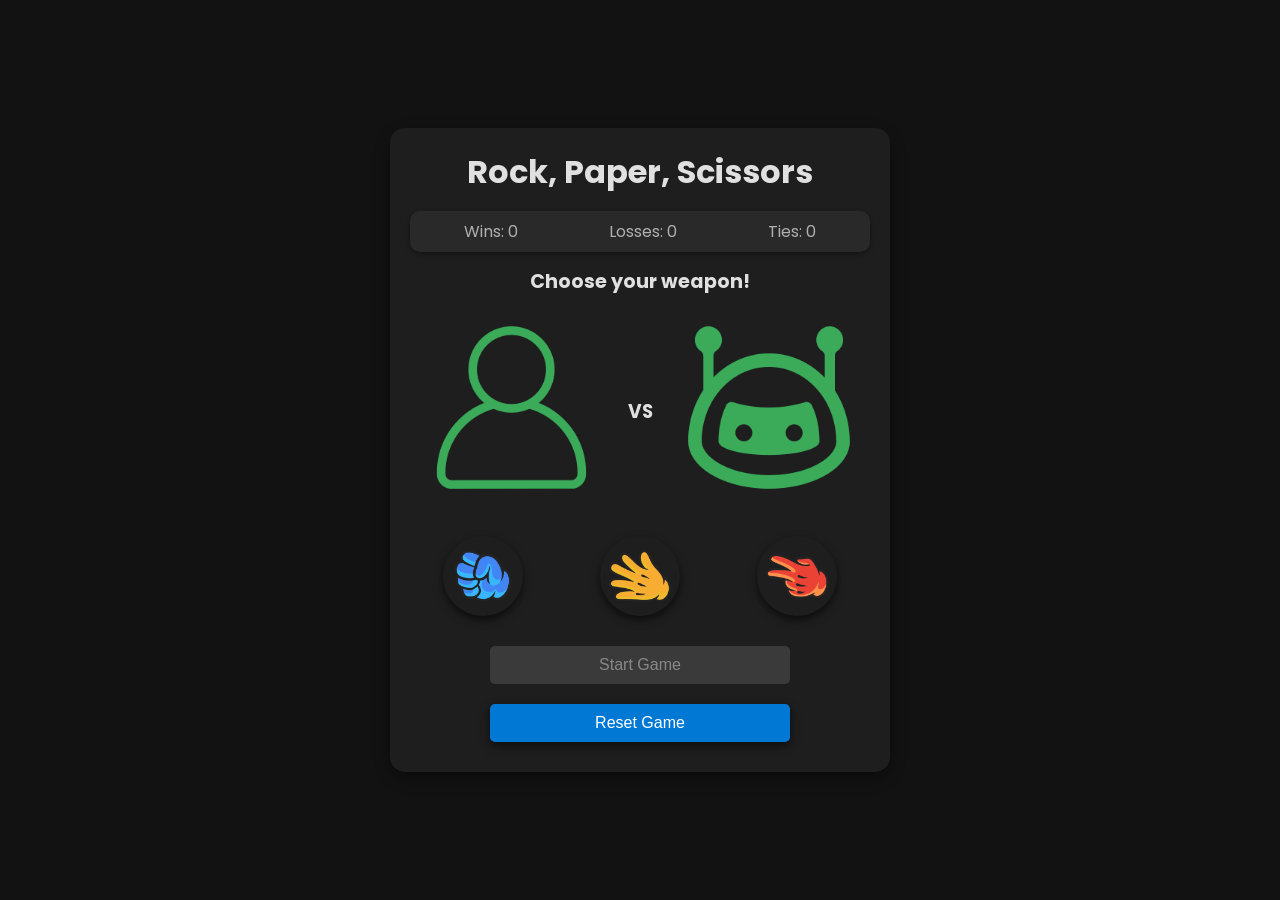
<file: Project/index.html>
<!DOCTYPE html>
<html lang="en">
<head>
    <meta charset="UTF-8">
    <meta name="viewport" content="width=device-width, initial-scale=1.0">
    <title>Rock Paper Scissors Game</title>
    <link rel="stylesheet" href="styles.css">
    <link href="https://fonts.googleapis.com/css2?family=Poppins:wght@300;500;700&display=swap" rel="stylesheet">
</head>
<body>
    <div class="game-container">
        <h1>Rock, Paper, Scissors</h1>
        
        <!-- Scoreboard -->
        <div class="scoreboard">
            <p>Wins: <span id="wins">0</span></p>
            <p>Losses: <span id="losses">0</span></p>
            <p>Ties: <span id="ties">0</span></p>
        </div>

        <!-- Display Choices with Circles -->
        <div class="game-result">
            <h2 id="result">Choose your weapon!</h2>
            <div class="weapon-used-container">
                <div class="userChoice" id="userChoice">
                    <img src="./assets/images/icon-user.png" alt="user" class="choice--img">
                </div>
                <h3>VS</h3>
                <div class="computerChoice" id="computerChoice">
                    <img src="./assets/images/icon-computer.png" alt="computer" class="choice--img">
                </div>
            </div>
        </div>

        <!-- User's Choice -->
        <div class="choices">
            <div class="choice" id="rock">
                <img src="./assets/images/icon-rock.png" alt="Rock" class="choice--img">
            </div>
            <div class="choice" id="paper">
                <img src="./assets/images/icon-paper.png" alt="Paper" class="choice--img">
            </div>
            <div class="choice" id="scissors">
                <img src="./assets/images/icon-scissors.png" alt="Scissors" class="choice--img">
            </div>
        </div>

        <!-- Start Button -->
        <button id="startButton" disabled>Start Game</button>
        <button id="resetButton">Reset Game</button>
    </div>

    <script src="app.js"></script>
</body>
</html>
</file>
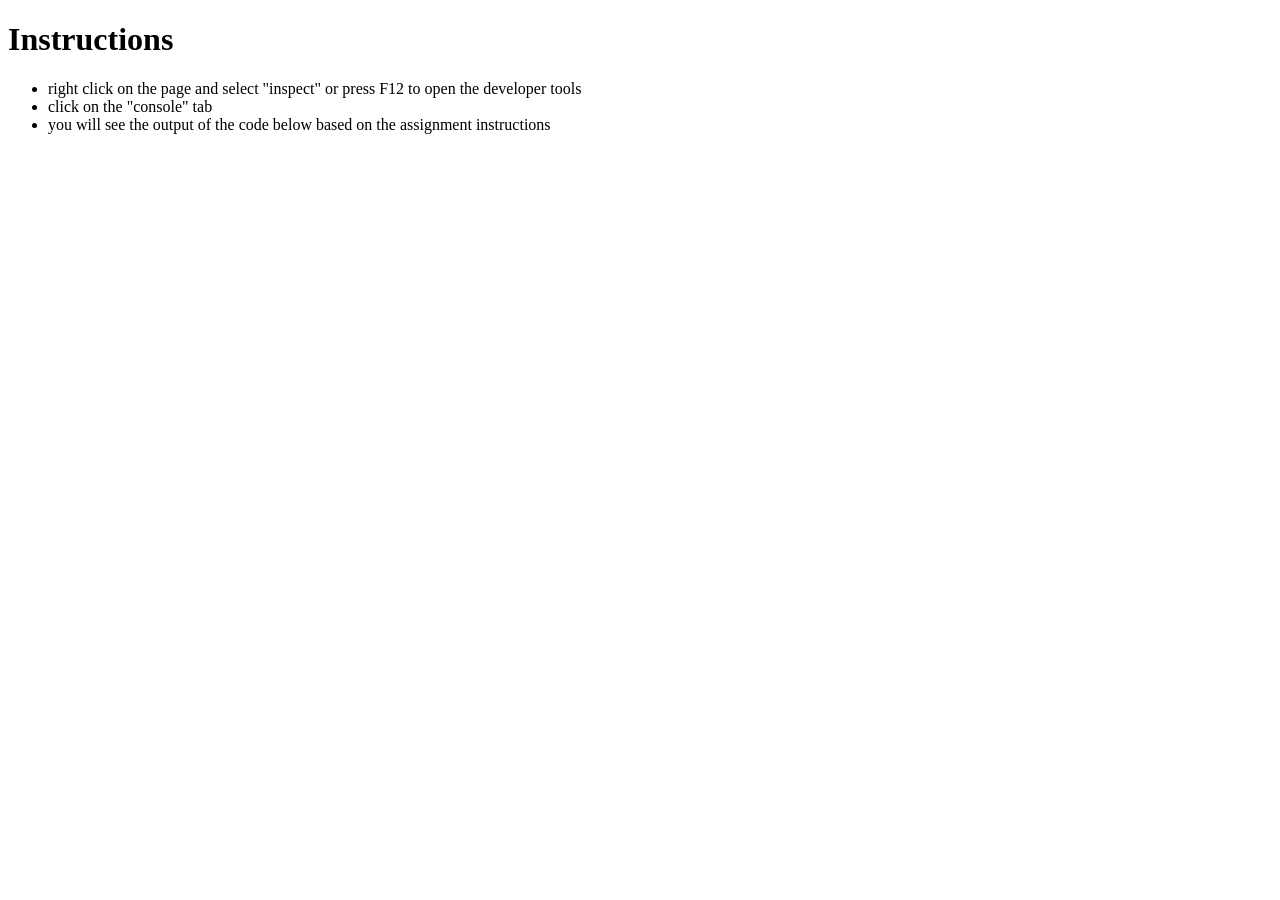
<file: Assignment-Exercises/JS-1_Variable_Types/index.html>
<!DOCTYPE html>
<html lang="en">
<head>
    <meta charset="UTF-8">
    <meta name="viewport" content="width=device-width, initial-scale=1.0">
    <title>JS-1</title>
</head>
<body>
    <h1>Instructions</h1>
    <ul>
        <li>
            right click on the page and select "inspect" or press F12 to open the developer tools
        </li>
        <li>
            click on the "console" tab
        </li>
        <li>
            you will see the output of the code below based on the assignment instructions
        </li>
    </ul>
    <script src="script.js"></script>
</body>
</html>
</file>
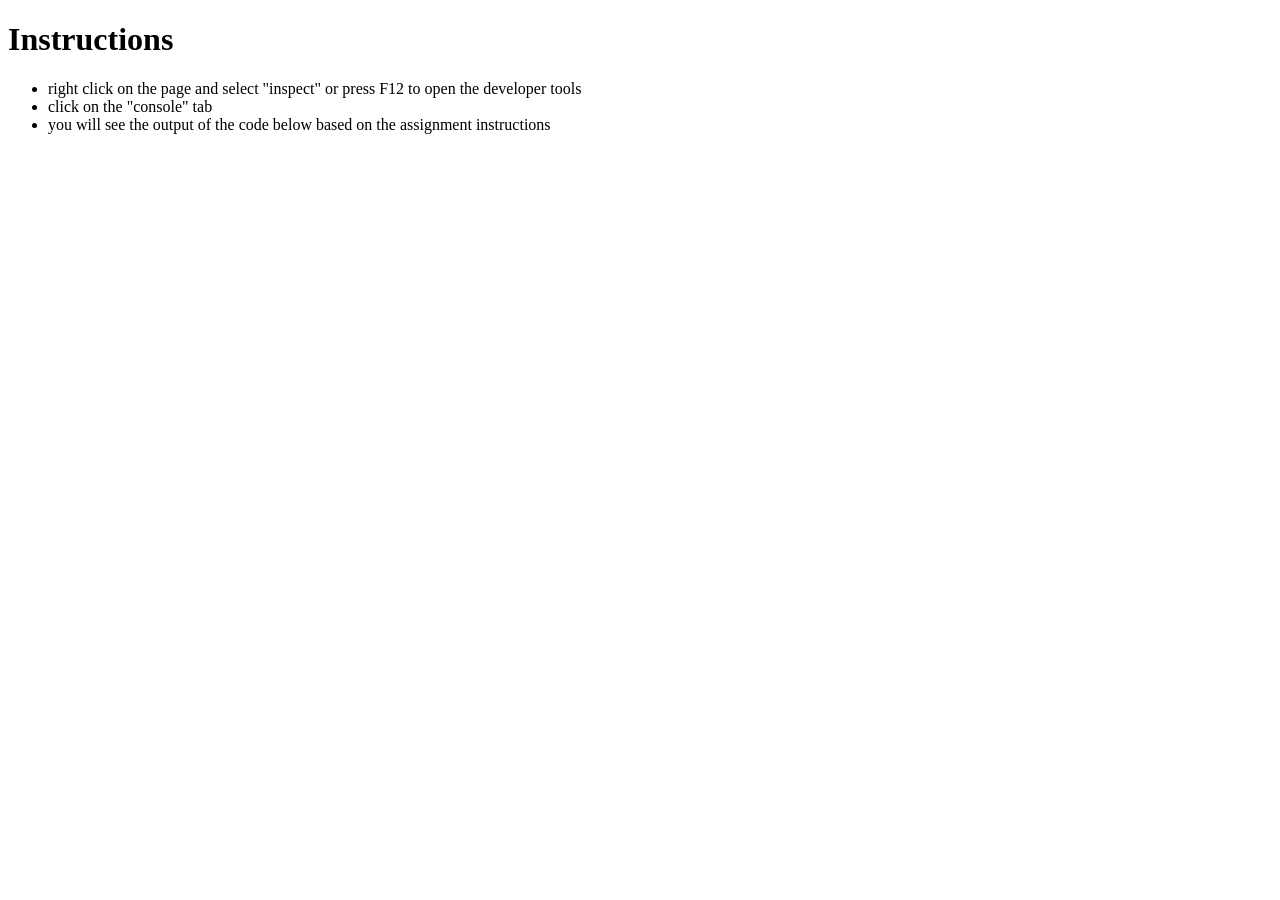
<file: Assignment-Exercises/JS-2_Functions_and_Scope/index.html>
<!DOCTYPE html>
<html lang="en">
<head>
    <meta charset="UTF-8">
    <meta name="viewport" content="width=device-width, initial-scale=1.0">
    <title>JS-2</title>
</head>
<body>
    <h1>Instructions</h1>
    <ul>
        <li>
            right click on the page and select "inspect" or press F12 to open the developer tools
        </li>
        <li>
            click on the "console" tab
        </li>
        <li>
            you will see the output of the code below based on the assignment instructions
        </li>
    </ul>
    <script src="script.js"></script>
</body>
</html>
</file>
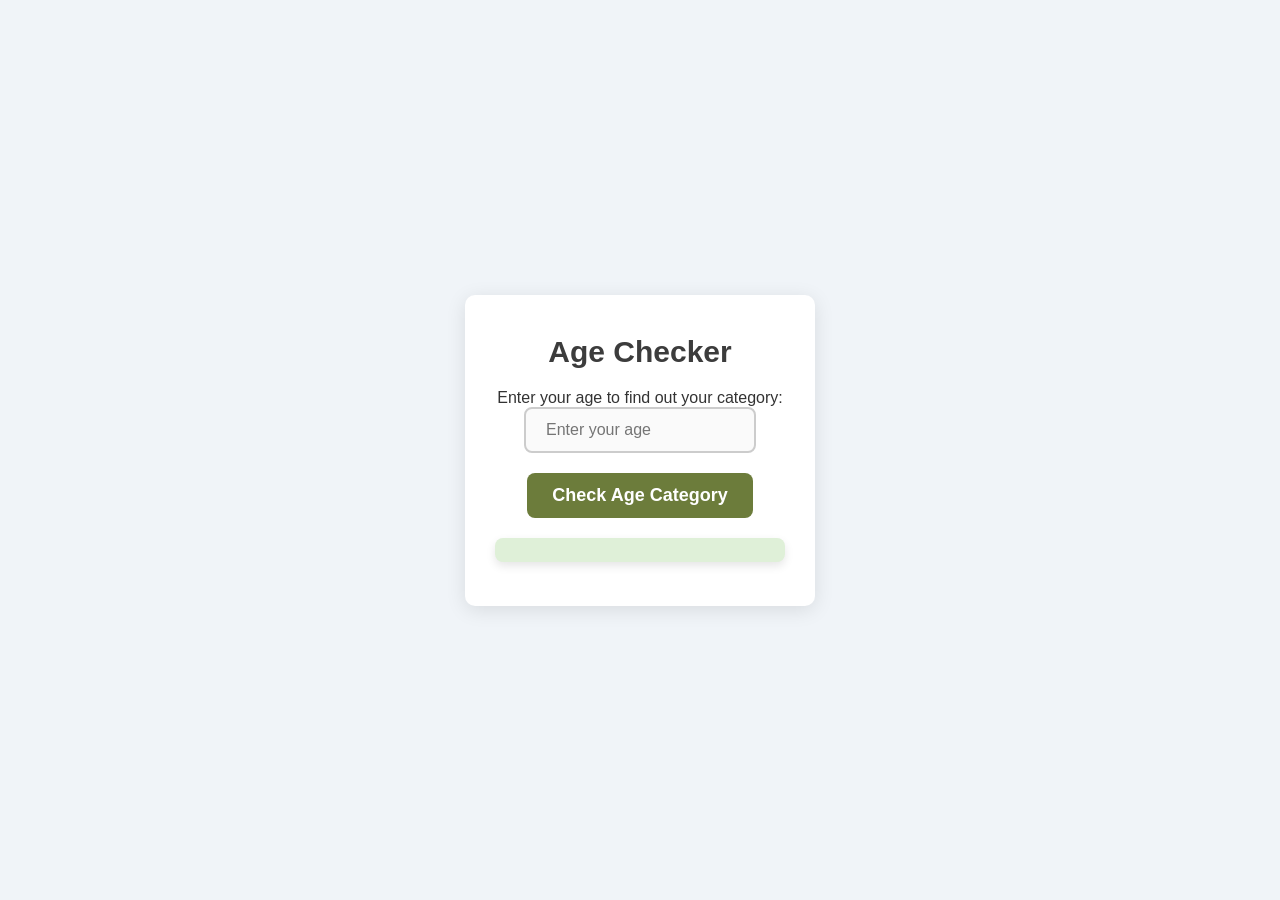
<file: Assignment-Exercises/JS-3_Conditional-Statements/index.html>
<!DOCTYPE html>
<html lang="en">
<head>
    <meta charset="UTF-8">
    <meta name="viewport" content="width=device-width, initial-scale=1.0">
    <title>JS-3</title>
    <link rel="stylesheet" href="styles.css">
</head>
<body>
    <div class="container">
        <h1>Age Checker</h1>
        <p>Enter your age to find out your category:</p>
        <input type="number" id="ageInput" placeholder="Enter your age" />
        <button onclick="checkAge()">Check Age Category</button>
        <p id="result"></p>
    </div>
    <script src="script.js"></script>
</body>
</html>
</file>
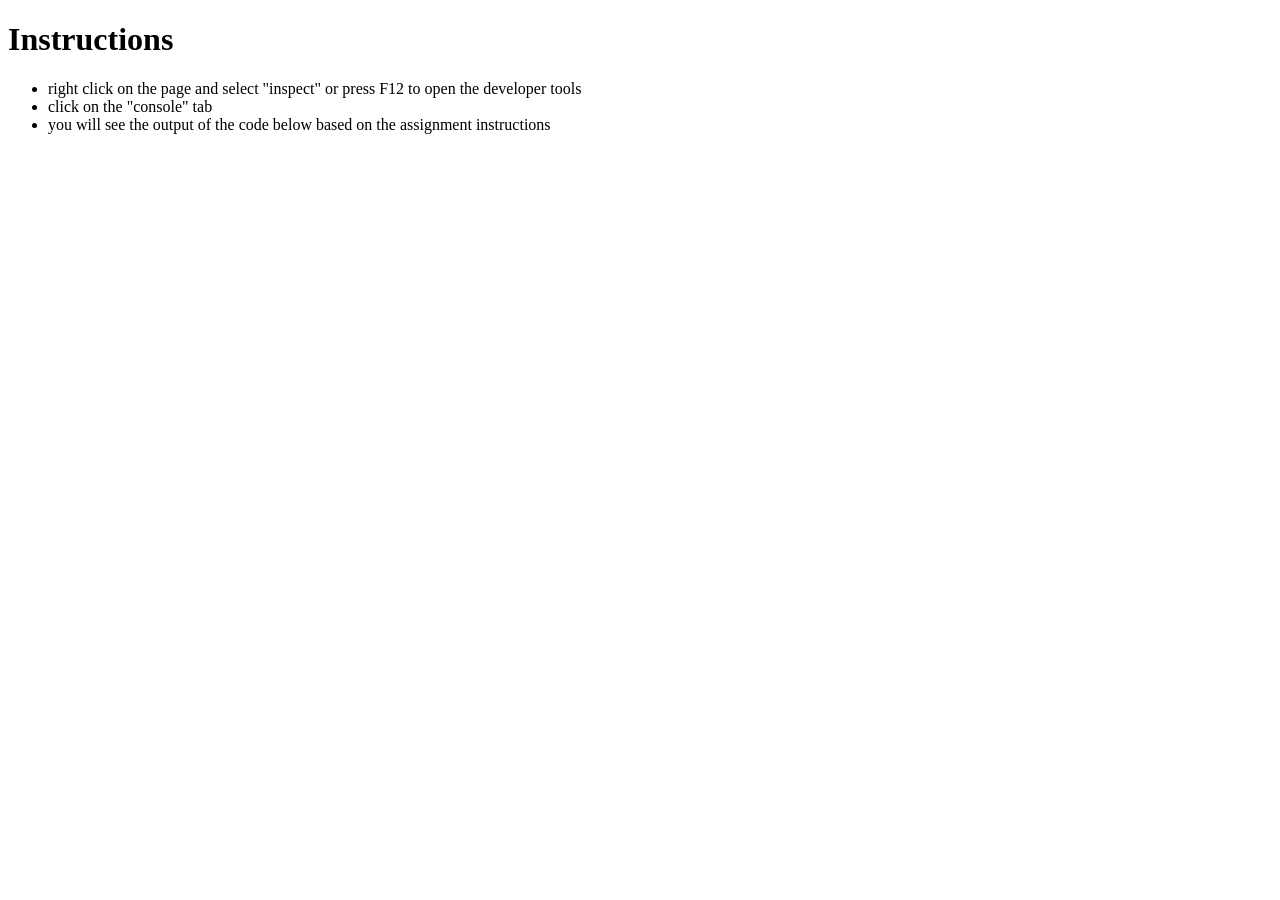
<file: Assignment-Exercises/JS-4_For-and-While-Loops/index.html>
<!DOCTYPE html>
<html lang="en">
<head>
    <meta charset="UTF-8">
    <meta name="viewport" content="width=device-width, initial-scale=1.0">
    <title>JS-4</title>
</head>
<body>
    <h1>Instructions</h1>
    <ul>
        <li>
            right click on the page and select "inspect" or press F12 to open the developer tools
        </li>
        <li>
            click on the "console" tab
        </li>
        <li>
            you will see the output of the code below based on the assignment instructions
        </li>
    </ul>
    <script src="script.js"></script>
</body>
</html>
</file>
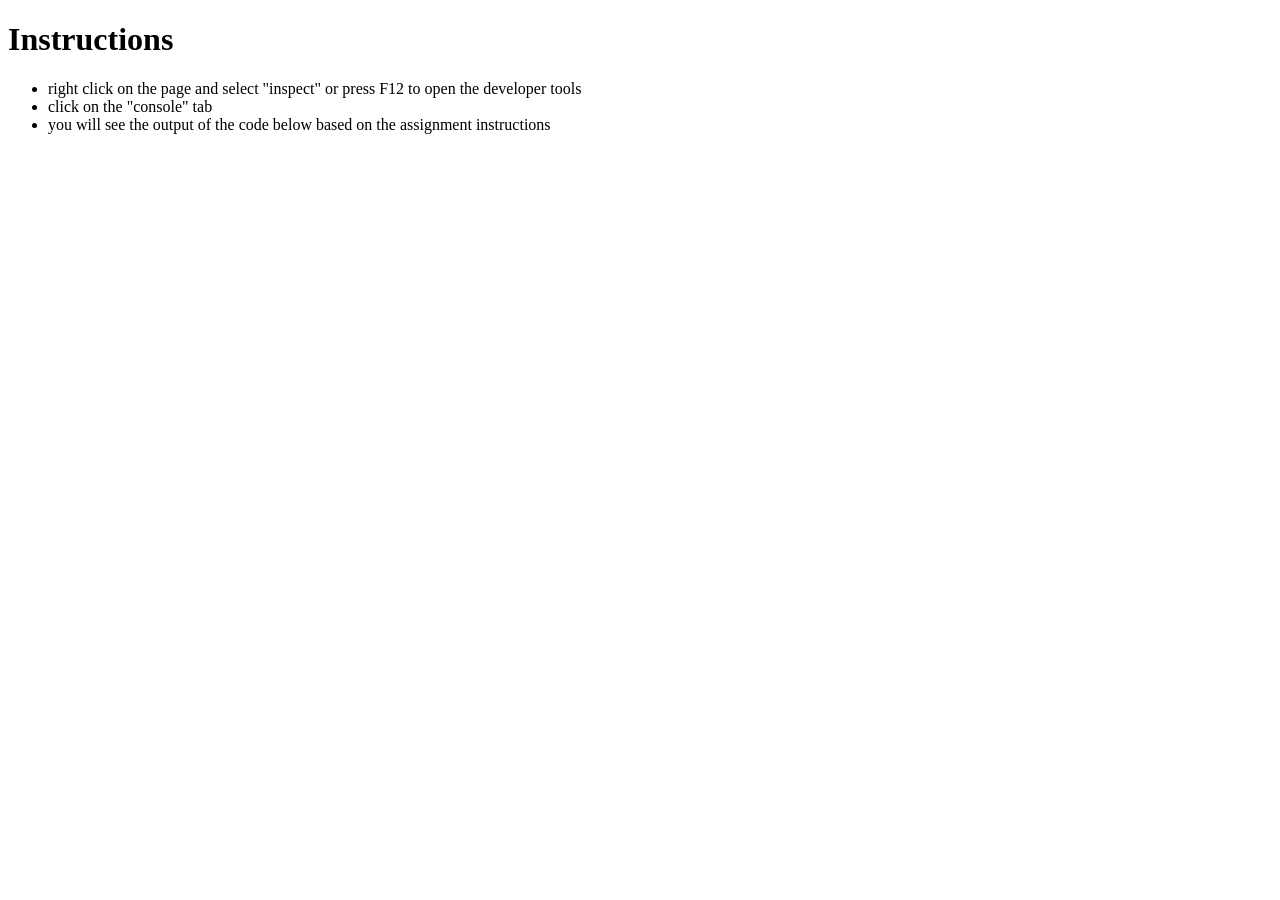
<file: Assignment-Exercises/JS-5_Arrays-and-Loops/index.html>
<!DOCTYPE html>
<html lang="en">
<head>
    <meta charset="UTF-8">
    <meta name="viewport" content="width=device-width, initial-scale=1.0">
    <title>JS-5</title>
</head>
<body>
    <h1>Instructions</h1>
    <ul>
        <li>
            right click on the page and select "inspect" or press F12 to open the developer tools
        </li>
        <li>
            click on the "console" tab
        </li>
        <li>
            you will see the output of the code below based on the assignment instructions
        </li>
    </ul>
    <script src="script.js"></script>
</body>
</html>
</file>
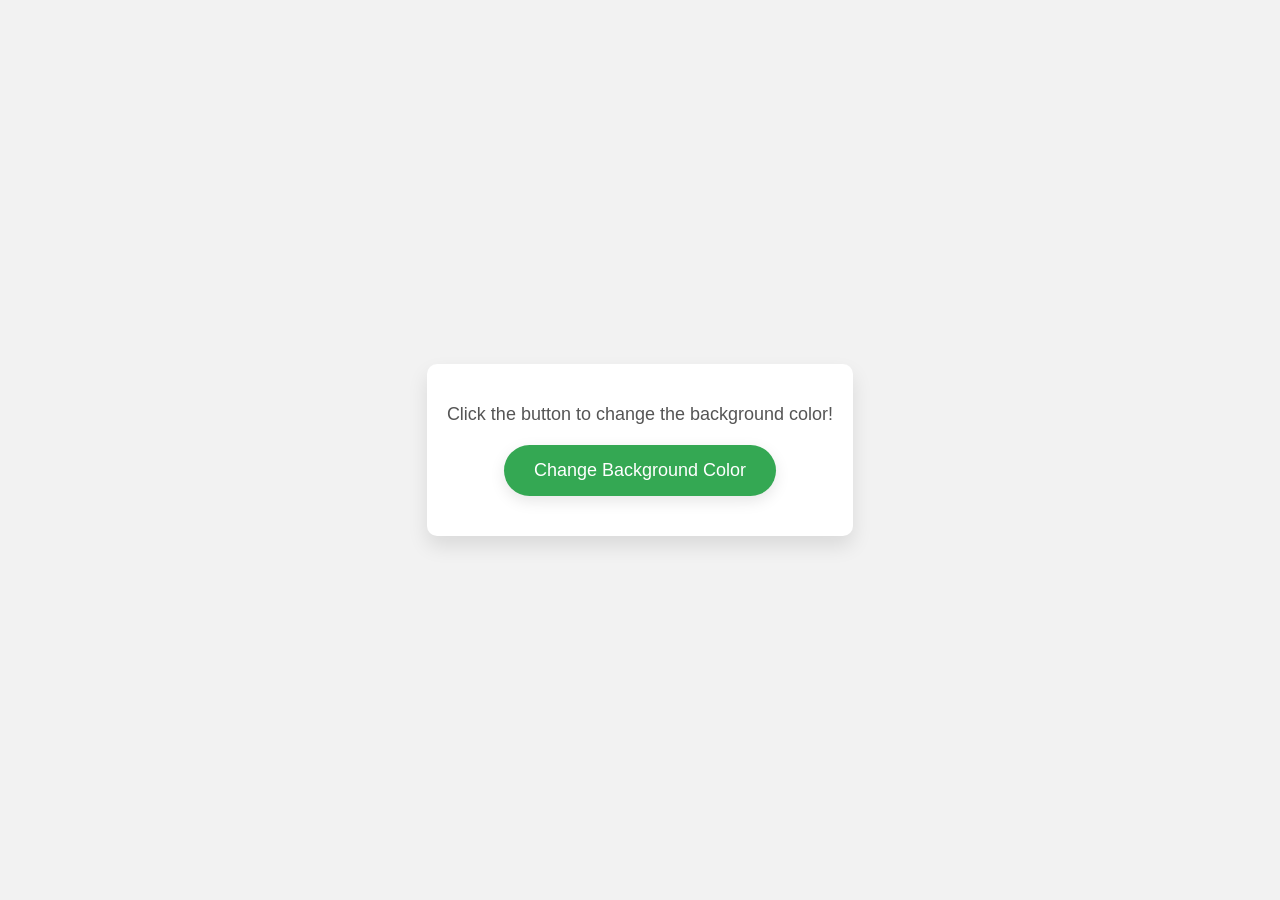
<file: Assignment-Exercises/JS-7_Event-Handling/index.html>
<!DOCTYPE html>
<html lang="en">
<head>
  <meta charset="UTF-8">
  <meta name="viewport" content="width=device-width, initial-scale=1.0">
  <title>JS-7</title>
  <link rel="stylesheet" href="styles.css">
</head>
<body>
  <main>
    <div class="content">
      <p>Click the button to change the background color!</p>
      <button id="colorButton">Change Background Color</button>
    </div>
  </main>

  <script src="script.js"></script>
</body>
</html>
</file>
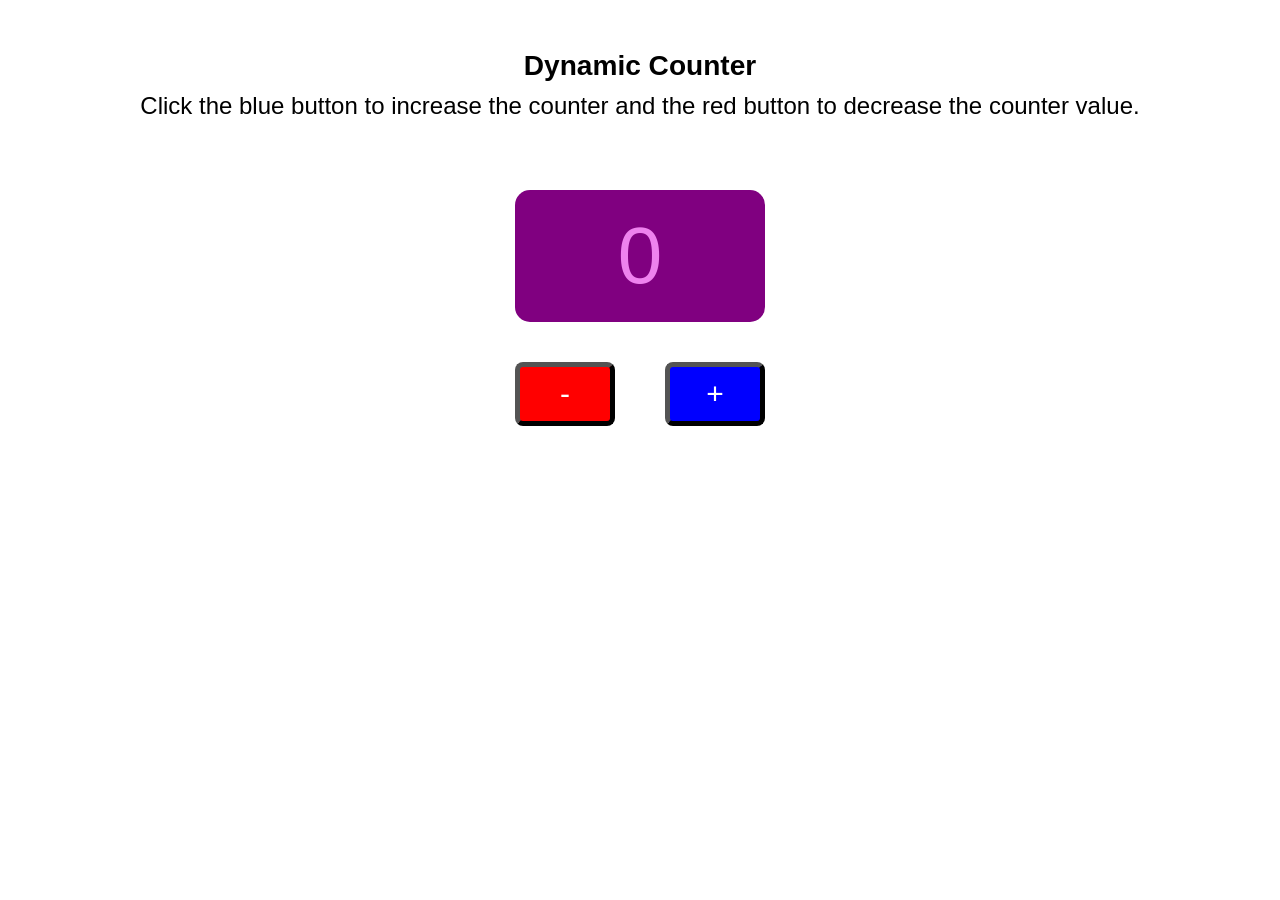
<file: Assignment-Exercises/JS-8_DOM-Manipulation/JS8.html>
<!DOCTYPE html>
<html lang="en">
<head>
    <meta charset="UTF-8">
    <meta name="viewport" content="width=device-width, initial-scale=1.0">
    <title>JS-8</title>
    <link rel="stylesheet" href="JS8.css">
</head>
<body>
    <div class="header-div">
        <h3>Dynamic Counter</h3>
        <p>Click the blue button to increase the counter and the red button to decrease the counter value.</p>
    </div>
    <div id="counter-div">
        <p id="counter-text">0</p>
    </div>
    <div class="button-div">
        <button id="button-subtract">-</button>
        <button id="button-add">+</button>
    </div>

    <script src="JS8.js"></script>
</body>
</html>
</file>
<file: Project/styles.css>
/* General Reset */
* {
    margin: 0;
    padding: 0;
    box-sizing: border-box;
}

/* Body and Container */
body {
    font-family: 'Poppins', sans-serif;
    background: #121212; /* Dark background */
    color: #e0e0e0; /* Light text */
    display: flex;
    justify-content: center;
    align-items: center;
    height: 100vh;
    padding: 0 10px;
}

.game-container {
    text-align: center;
    background-color: #1e1e1e;
    border-radius: 15px;
    box-shadow: 0 6px 15px rgba(0, 0, 0, 0.4);
    padding: 20px;
    width: 90%;
    max-width: 500px;
}

h1 {
    font-size: 2rem; /* Adjust font size */
    margin-bottom: 15px;
    color: #e0e0e0;
}

.scoreboard {
    margin-bottom: 15px;
    font-size: 1rem; /* Adjust font size */
    display: flex;
    justify-content: space-around;
    background: #292929;
    padding: 8px;
    border-radius: 10px;
    box-shadow: 0 2px 5px rgba(0, 0, 0, 0.4);
}

.scoreboard p {
    margin: 0;
    color: #b0b0b0; /* Muted text color */
}

/* Choices */
.choices {
    display: flex;
    justify-content: space-around;
    margin-bottom: 20px;
    gap: 10px; /* Add spacing between choices */
}

.choice {
    cursor: pointer;
    transition: transform 0.3s ease;
    border-radius: 50%;
    overflow: hidden;
    box-shadow: 0 4px 8px rgba(0, 0, 0, 0.6);
    width: 80px; /* Smaller size for mobile */
    height: 80px;
}

.choice:hover {
    transform: translateY(-10px);
    box-shadow: 0 8px 16px rgba(0, 0, 0, 0.8);
}

.choice--img {
    width: 100%;
    height: 100%;
    object-fit: contain;
}

/* Result Section */
.game-result {
    display: flex;
    flex-direction: column;
    justify-content: center;
    align-items: center;
    margin-bottom: 20px;
    gap: 10px; /* Reduce spacing between result elements */
}

.game-result .weapon-used-container {
    display: flex;
    justify-content: space-around; /* Horizontal layout for results */
    align-items: center;
    gap: 15px; /* Add spacing between user and computer results */
}

.weapon-used-container .circle {
    width: 80px; /* Smaller circles */
    height: 80px;
    border-radius: 50%;
    background-color: #2e2e2e;
    display: flex;
    justify-content: center;
    align-items: center;
    font-size: 1rem;
    color: #b0b0b0;
    box-shadow: inset 0 2px 4px rgba(0, 0, 0, 0.5);
}

#result {
    font-size: 1.2rem; /* Adjust font size */
    font-weight: bold;
    color: #e0e0e0;
}

/* Buttons */
button {
    padding: 10px 20px;
    background-color: #0078d4;
    color: white;
    border: none;
    border-radius: 5px;
    cursor: pointer;
    font-size: 1rem;
    width: 100%; /* Full-width buttons */
    max-width: 300px;
    margin: 10px auto;
    box-shadow: 0 4px 10px rgba(0, 0, 0, 0.6);
    transition: background-color 0.3s ease, transform 0.3s ease;
}

button:hover {
    background-color: #005bb5;
    transform: translateY(-2px);
}

button:disabled {
    background-color: #3a3a3a;
    cursor: not-allowed;
    box-shadow: none;
    color: #888;
}

/* Media Queries for Small Screens */
@media (max-width: 768px) {
    h1 {
        font-size: 1.8rem; /* Adjust font size */
    }

    .scoreboard {
        font-size: 0.9rem;
    }

    .choices .choice {
        width: 60px; /* Smaller choices for mobile */
        height: 60px;
    }

    .choice--img {
        width: 100%;
        height: 100%;
    }

    .game-result .weapon-used-container .circle {
        width: 60px; /* Smaller circles for mobile */
        height: 60px;
        font-size: 0.9rem;
    }

    #result {
        font-size: 1rem;
    }
}
</file>
<file: Assignment-Exercises/JS-3_Conditional-Statements/styles.css>
* {
    margin: 0;
    padding: 0;
    box-sizing: border-box;
    font-family: 'Arial', sans-serif;
}

/* body styling */
body {
    background-color: #f0f4f8; 
    display: flex;
    justify-content: center;
    align-items: center;
    height: 100vh;
    color: #333;
}

/* container styling */
.container {
    text-align: center;
    background-color: #ffffff; 
    padding: 40px 30px;
    border-radius: 10px;
    width: 350px;
    box-shadow: 0 4px 20px rgba(0, 0, 0, 0.1); 
}

/* heading styling */
h1 {
    font-size: 30px;
    margin-bottom: 20px;
    color: #3c3c3c;
    font-weight: 600;
}

/* input field styling */
input[type="number"] {
    width: 80%;
    padding: 12px 20px;
    margin-bottom: 20px;
    border: 2px solid #ccc;
    border-radius: 8px;
    font-size: 16px;
    background-color: #fafafa;
    color: #333;
    transition: all 0.3s ease;
}

input[type="number"]:focus {
    outline: none;
    border-color: #6c7c3b; 
    background-color: #e7e7e7;
}

/* button */
button {
    padding: 12px 25px;
    background-color: #6c7c3b; 
    border: none;
    border-radius: 8px;
    font-size: 18px;
    cursor: pointer;
    transition: all 0.3s ease;
    color: white;
    font-weight: 600;
}

button:hover {
    background-color: #5b6b34;
    transform: translateY(-2px);
}

button:active {
    transform: translateY(2px);
}

/* result */
#result {
    font-size: 18px;
    margin-top: 20px;
    font-weight: 600;
    padding: 12px 20px;
    border-radius: 8px;
    background-color: #dff0d8; 
    color: #3c763d;
    display: inline-block;
    width: 100%;
    box-shadow: 0 4px 10px rgba(0, 0, 0, 0.1);
}

#result.error {
    background-color: #f2dede;
    color: #a94442;
}
</file>
<file: Assignment-Exercises/JS-7_Event-Handling/styles.css>
* {
    margin: 0;
    padding: 0;
    box-sizing: border-box;
  }
  
  body {
    font-family: 'Roboto', sans-serif;
    background-color: #f2f2f2;
    color: #333;
    text-align: center;
  }

  main {
    height: 100vh;
    display: flex;
    align-items: center;
    justify-content:center;
  }
  
  
  .content {
    background-color: white;
    border-radius: 10px;
    box-shadow: 0 10px 20px rgba(0, 0, 0, 0.1);
    padding: 40px 20px;
    max-width: 500px;
  }
  
  p {
    font-size: 18px;
    color: #555;
    margin-bottom: 20px;
  }
  
  button {
    background-color: #34A853; 
    border: none;
    color: white;
    font-size: 18px;
    padding: 15px 30px;
    border-radius: 30px;
    cursor: pointer;
    transition: all 0.3s ease;
    box-shadow: 0 5px 15px rgba(0, 0, 0, 0.1);
  }
  
  button:hover {
    background-color: #FBBC05;
    transform: translateY(-3px);
    box-shadow: 0 8px 20px rgba(0, 0, 0, 0.1);
  }
  
  
  button:focus {
    outline: none;
  }
</file>
<file: Assignment-Exercises/JS-8_DOM-Manipulation/JS8.css>
* {
    margin: 0;
    padding: 0;
    box-sizing: border-box;
    font-family: 'Gill Sans', 'Gill Sans MT', Calibri, 'Trebuchet MS', sans-serif;
}

body {
    height: 100vh;
    /* display: flex;
    flex-direction: column;
    justify-content: center; */
}

.header-div {
    padding: 50px 20px;
    display: flex;
    flex-direction: column;
    align-items: center;
    gap: 10px;
    font-size: 1.5rem;
}

.button-div {
    padding: 20px;
    display: flex;
    justify-content: center;
    gap: 50px;
}

#counter-div {
    display: flex;
    justify-content: center;
    padding: 20px 0;
}

#counter-text {
    padding: 20px;
    background-color: purple;
    text-align: center;
    font-size: 5rem;
    width: 250px;
    border-radius: 15px;
    color: violet;
}

.button-div button {
    padding: 10px 20px;
    border-width: 5px;
    border-radius: 8px;
    font-size: 20px;
    width: 100px;
    color: white;
    font-size: 30px;
}

#button-subtract {
    background-color: red;
}

#button-add {
    background-color: blue;
}
</file>
